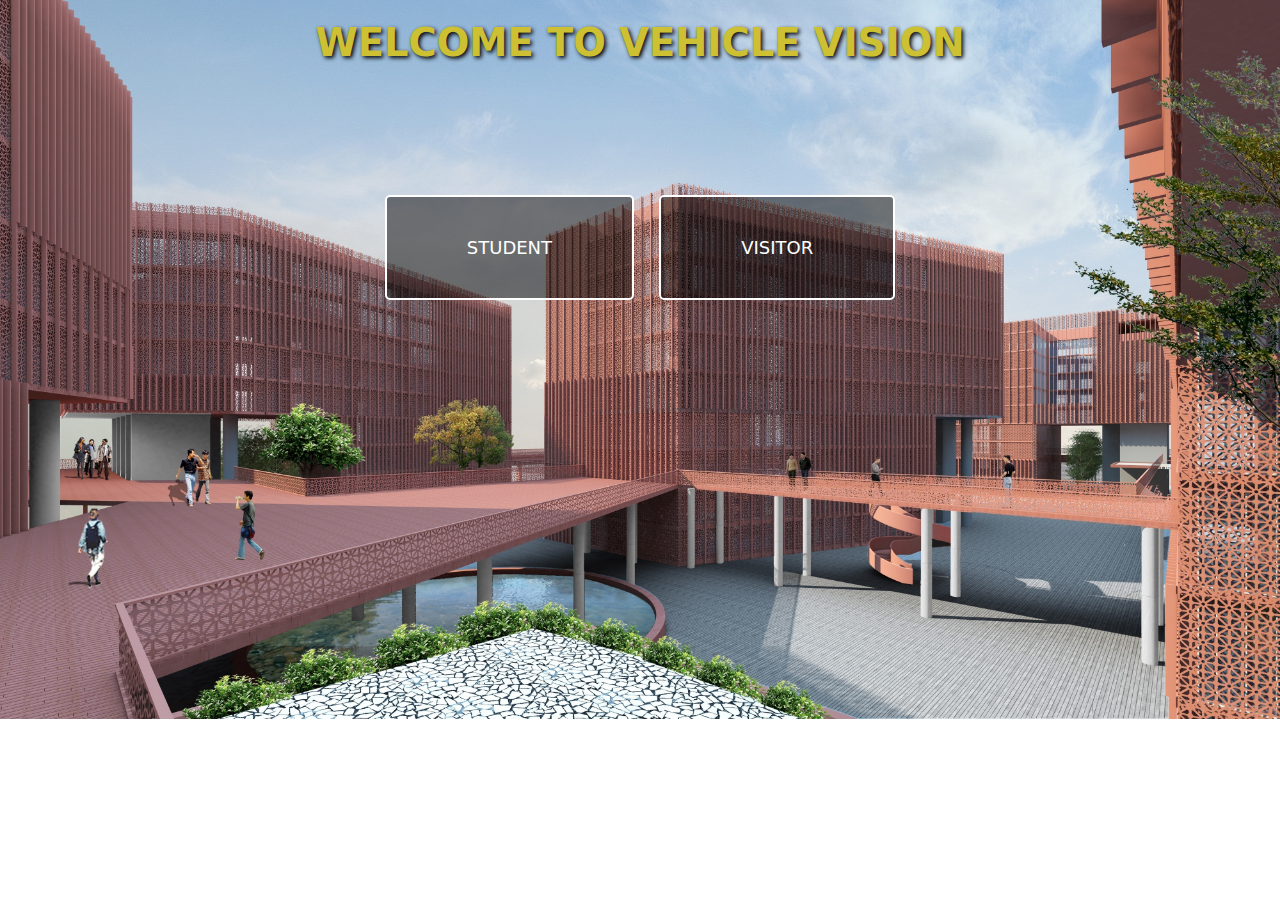
<file: index.html>
<!DOCTYPE html>
<html lang="en">
<head>
    <meta charset="UTF-8">
    <meta name="viewport" content="width=device-width, initial-scale=1.0">
    <link  type="text/css" rel="stylesheet" href="styles.css">
    <title>Vehicle Vision</title>
</head>
<body>
    <div class="header">
        <h1>WELCOME TO VEHICLE VISION</h1>
    </div>

    <div class="form-container">
        <!-- <p>Who are you?</p> -->
        <button id="student">STUDENT</button>
        <button id="parent">VISITOR</button>
    </div>
    <script>
        document.getElementById('student').addEventListener('click', function() {
            // Add action for student button
            window.location.href = 'loginlogin.html'; // Redirect to student page
        });
    
        document.getElementById('parent').addEventListener('click', function() {
            // Add action for parent button
            window.location.href = 'parent.html'; // Redirect to parent page
        });
    
        document.getElementById('faculty').addEventListener('click', function() {
            // Add action for faculty button
            window.location.href = 'faculty_page.html'; // Redirect to faculty page
        });
    </script>
    
</body>
</html>
</file>
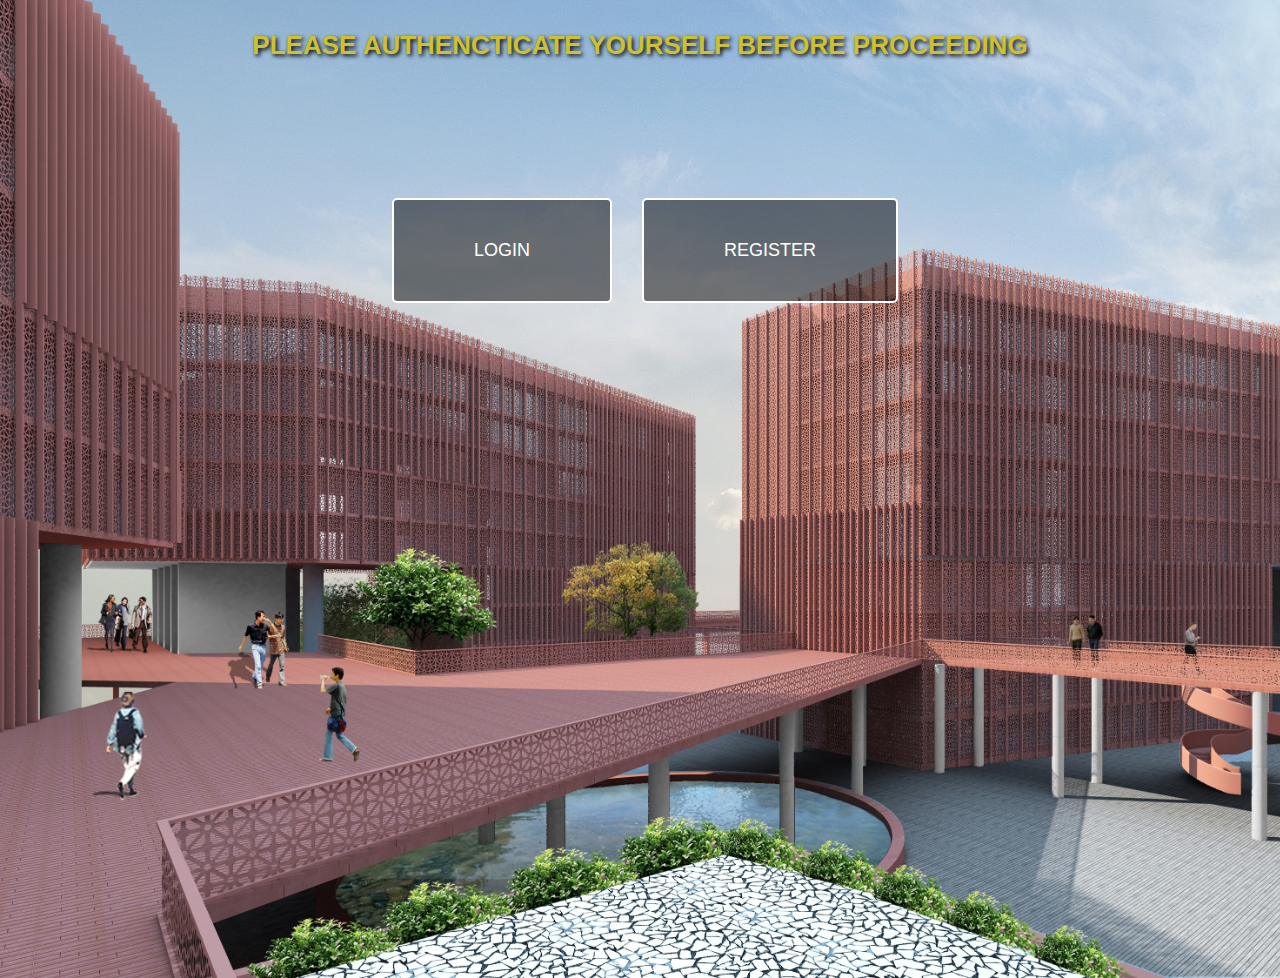
<file: loginlogin.html>
<!DOCTYPE html>
<html lang="en">
<head>
  <style>
    body {
  border: 0;
  margin: 0;
  padding: 0;
  font-family: sans-serif;
  background-color: rgba(250, 250, 250);
  background-image: url(tiet.jpg);
  background-size:cover;
}

.container {
  flex-direction:row;
  flex-wrap: wrap;
  min-height: 100vh;
  justify-content:left;
  align-items: flex-start;
  display: flex;
  text-align: center;
}
.container div {
  margin-top: 120px !important;
      
      display: flex; /* Use flexbox for the inner div too */
      justify-content: center; /* Center the buttons */
    }
.container div > p span {
  color: red;
}

p {
  position: relative;
  top: 30px;
}

p a {
  color: black;
  text-decoration: none;
}

button {
  margin-right: 20px;
  margin-left: 10px;
    padding: 40px 80px; /* Increased padding for bigger size */
    font-size: 18px; /* Larger font size */
    cursor: pointer;
    background-color: rgba(0,0,0,0.5); /* Transparent background */
    border: 2px solid #fff; /* White border */
    color: #fff; /* White text color */
    border-radius: 5px; /* Rounded corners */
    transition: background-color 0.3s, color 0.3s; /* Smooth transition for hover effect */
}
button:last-child {
      margin-right: 0;
    }
button:hover {
    background-color: #020202; /* White background on hover */
    color: #ffffff; /* Black text on hover */
}

h1{
    text-align: center;
    font-family: Verdana, Geneva, Tahoma, sans-serif;
    color: rgb(205, 192, 50);
    font-weight: bold;
    text-shadow: 2px 2px 4px #000;
    font-size: 26px;
    margin-top: 30px !important;
}

  </style>
</head>

<body style="background-color:antiquewhite;">
  <h1>PLEASE AUTHENCTICATE YOURSELF BEFORE PROCEEDING</h1>
    <div class="container">
        <div style="margin: auto;">
          
          <button id="loginBtn" class="log">LOGIN</button><p></p>
          <button id="reg" class="reg">REGISTER</button>

          
        </div>
      </div>
      <script>
        document.getElementById('loginBtn').addEventListener('click', function() {
            window.location.href = 'Login/index_login.html';
        });

        document.getElementById('reg').addEventListener('click', function() {
            window.location.href = 'register/register.html';
        });
    </script>
    
</body>
</html>
</file>
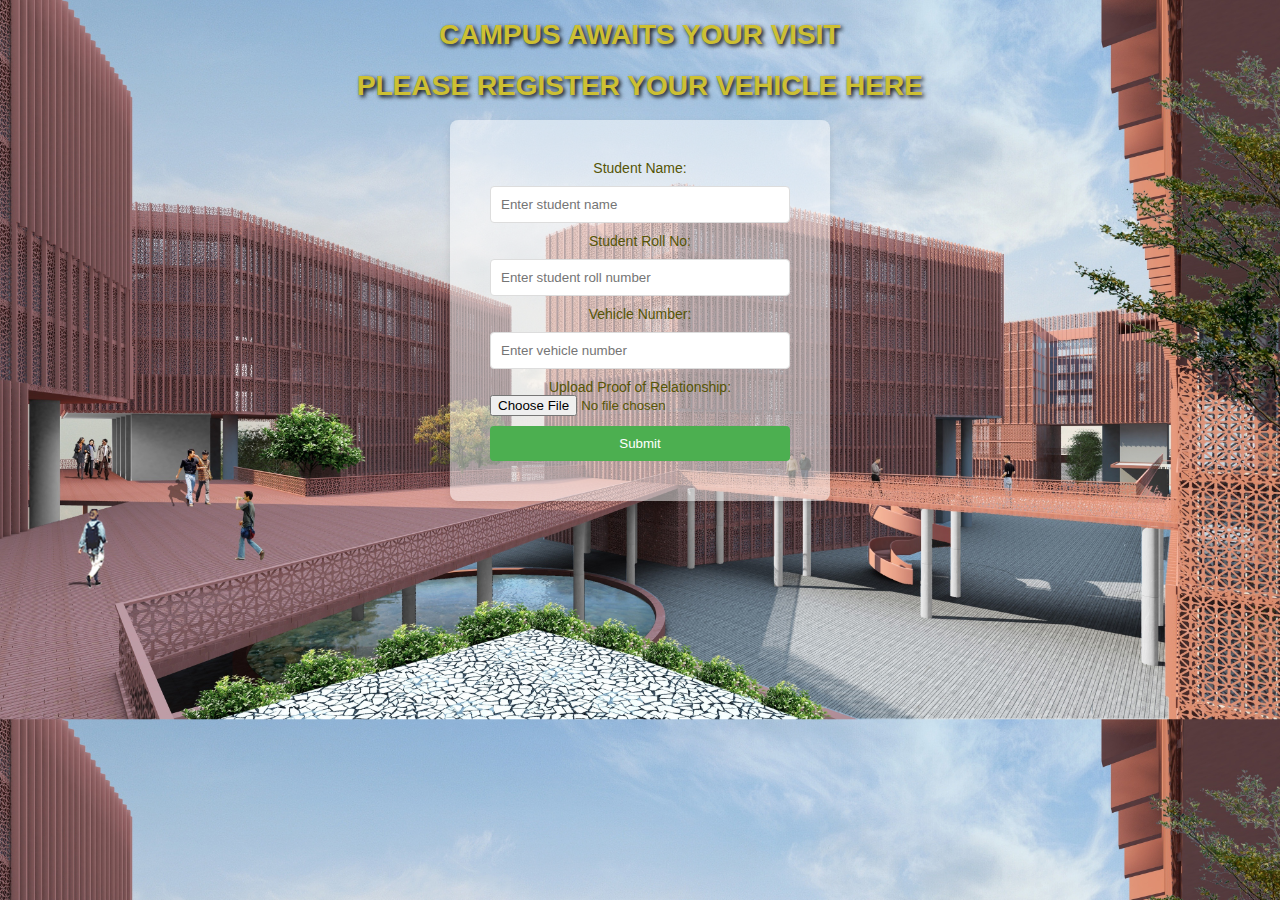
<file: parent.html>
<!DOCTYPE html>
<html lang="en">
<head>
    <meta charset="UTF-8">
    <meta name="viewport" content="width=device-width, initial-scale=1.0">
    <title>Parents</title>
    <link rel="stylesheet" href="parent.css">
</head>
<body>
    <div class="wrapper">
        <h1>CAMPUS AWAITS YOUR VISIT</h1>
        <h1>PLEASE REGISTER YOUR VEHICLE HERE</h1>

        <div class="form-container">
            <form id="registrationForm">
                <label for="studentName">Student Name:</label>
                    <input type="text" id="studentName" name="studentName" placeholder="Enter student name">

                <label for="rollNo">Student Roll No:</label>
                <input type="text" id="rollNo" name="rollNo" placeholder="Enter student roll number"> <!-- Added required attribute -->
    
                <label for="vehicleNumber">Vehicle Number:</label>
                <input type="text" id="vehicleNumber" name="vehicleNumber" placeholder="Enter vehicle number"> <!-- Added required attribute -->
                <label for="proofDocument">Upload Proof of Relationship:</label>
                    <input type="file" id="proofDocument" name="proofDocument" required>
                <button type="submit">Submit</button>
            </form>
        </div>
    </div>
    <div id="popup" class="popup">
        <div class="popup-content">
            <span class="close-btn" onclick="closePopup()">&times;</span>
            <p>You have successfully submitted the details. Thank you!</p>
        </div>
    </div>
    
    <script>
        document.getElementById('registrationForm').addEventListener('submit', function(event) {
            event.preventDefault(); // Prevent the default form submission
            if (this.checkValidity()) { // Check if the form is valid
                showPopup(); // Show the custom popup
                this.reset(); // Reset the form
            }
        });

        function showPopup() {
            document.getElementById('popup').style.display = 'block';
        }

        function closePopup() {
            document.getElementById('popup').style.display = 'none';
        }
    </script>
</body>
</html>
</file>
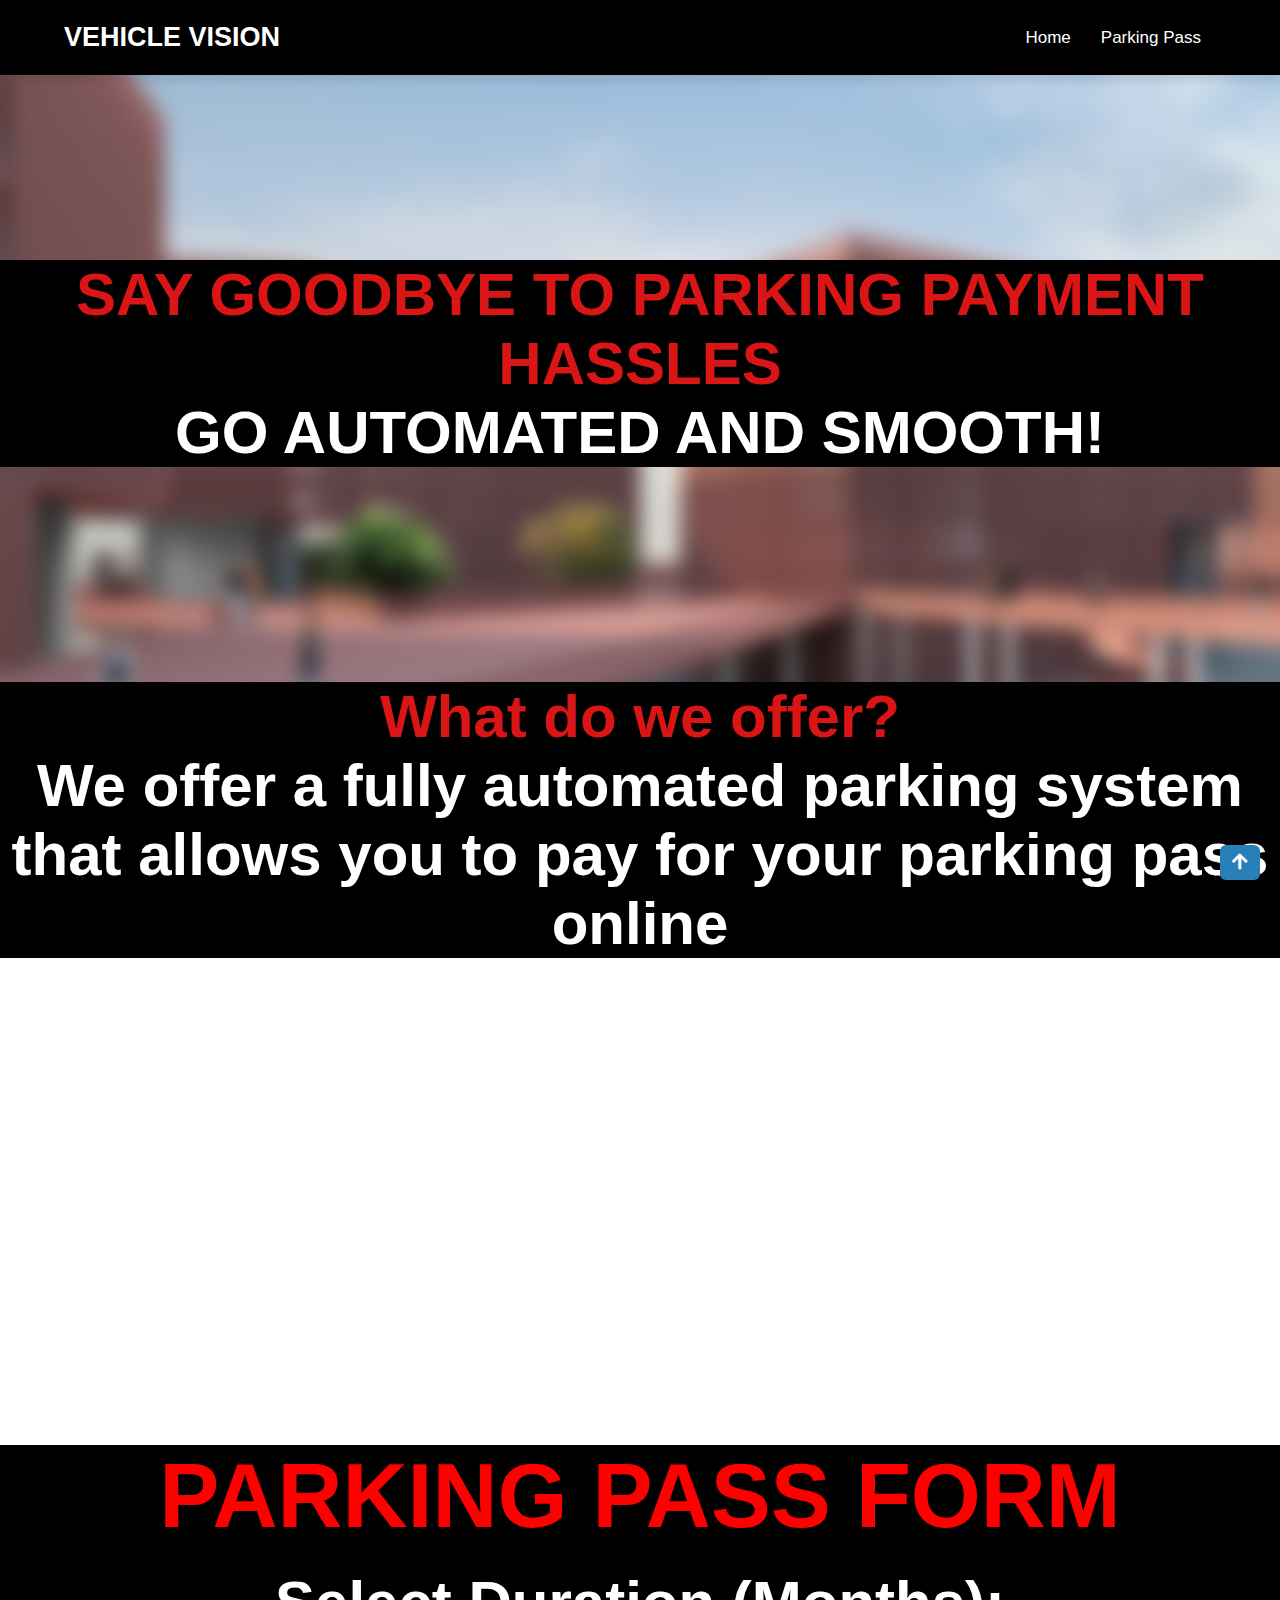
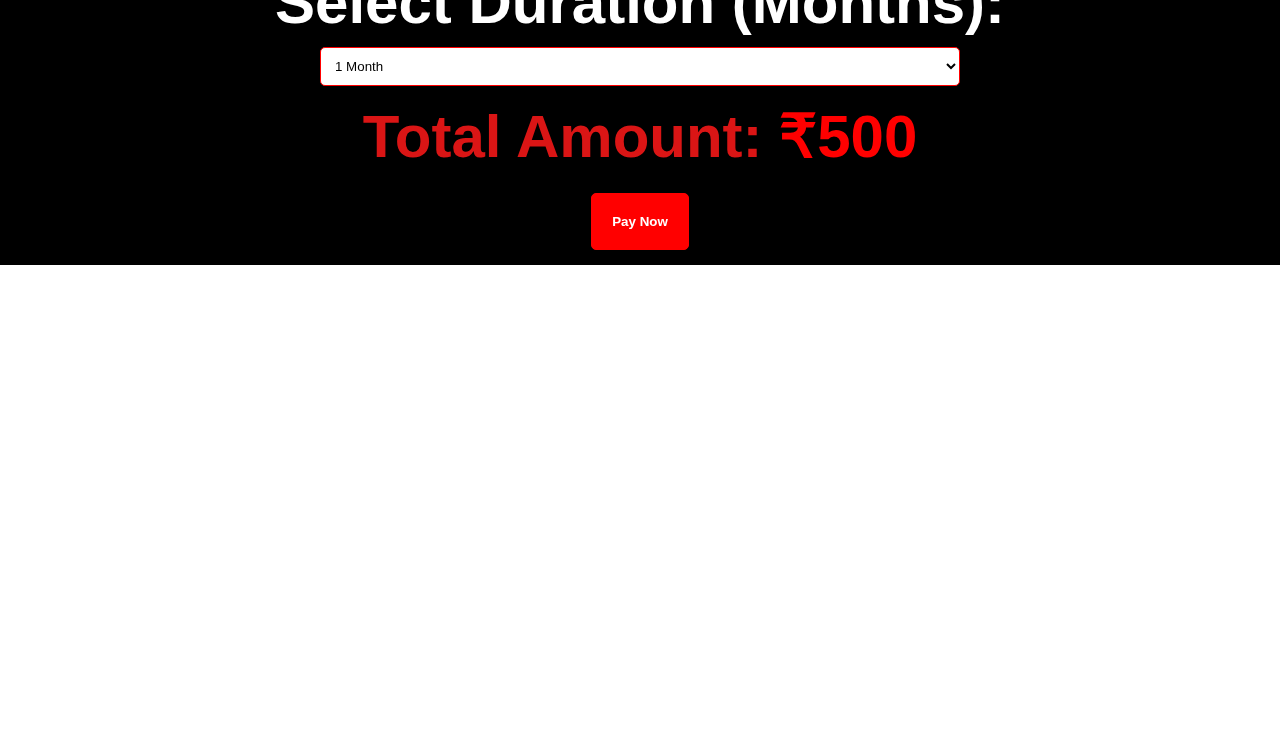
<file: studentHome.html>
<!DOCTYPE html>
<html lang="en">
<head>
    <meta charset="UTF-8">
    <meta name="viewport" content="width=device-width, initial-scale=1.0">
    <title>Student Home</title>
    <link rel="stylesheet" href="studentHome.css">
    <link rel="stylesheet" href="https://cdnjs.cloudflare.com/ajax/libs/font-awesome/5.15.2/css/all.min.css"/>
    <meta name="viewport" content="width=device-width, initial-scale=1.0">
</head>
<body>
    <div class="blur-overlay" id="mainContent"></div>
    <nav>
        <div class="navbar">
          <div class="logo"><a href="#">VEHICLE VISION</a></div>
          <ul class="menu">
            <li><a href="#Home">Home</a></li>
            <li><a href="#About">Parking Pass</a></li>
            <!-- <li><a href="#Category">Check Dues</a></li> -->
          </ul>
        </div>
      </nav>
      <section id="Home">
        <div class="homediv">
            <h4> SAY GOODBYE TO PARKING PAYMENT HASSLES  <h4 style="color: #fff; font-weight: bold;">GO AUTOMATED AND SMOOTH!</h4> </h4>
        </div>
        <div class="homediv">
            <h4> What do we offer? </h4>
            <p style="color: #fff; /* White label text */
            font-weight: bold;"> We offer a fully automated parking system that allows you to pay for your parking pass online </p>
        </div>
      </section>

      <section id="About">
        <div class="homediv2">
        <h2>PARKING PASS FORM</h2>
        <form id="parkingPassForm">
          <label for="months">Select Duration (Months):</label>
          <select id="months" name="months">
            <option value="1">1 Month</option>
            <option value="2">2 Months</option>
            <option value="3">3 Months</option>
            <option value="4">4 Months</option>
            <option value="5">5 Months</option>
            <option value="6">6 Months</option>
            <!-- Add more options as needed -->
          </select>

          
          <p>Total Amount: <span id="totalAmount">₹500</span></p>
          <!-- Payment Option Placeholder -->
          <p><button type="submit">Pay Now</button></p>
        </form>
        </div>
      </section>
      
      <!-- <section id="Category">Category Section</section> -->

      <div class="button">
        <a href="#Home"><i class="fas fa-arrow-up"></i></a>
      </div>

      
      <div id="qrPopup" class="qr-popup" style="display: none;">
        <div class="qr-content">
            <span class="close-btn">&times;</span>
            <img id="qrImage" src="qr.png" alt="QR Code" style="width: 150px; height: 150px;">
            <p style="color: rgb(161, 34, 34); font-size: medium;">Scan this QR code to proceed with payment.</p>
        </div>

      </div>
      <script>
       
       document.addEventListener('DOMContentLoaded', (event) => {
    console.log("Document fully loaded. Adding event listeners...");

    document.getElementById('months').addEventListener('change', function() {
        var pricePerMonth = 500;
        var months = this.value;
        var totalAmount = pricePerMonth * months;
        document.getElementById('totalAmount').textContent = '₹' + totalAmount;
    });

    document.getElementById('parkingPassForm').addEventListener('submit', function(event) {
        event.preventDefault(); // Prevent form from submitting
        console.log("Form submitted. Showing QR popup...");

        var qrPopup = document.getElementById('qrPopup');
        var qrImage = document.getElementById('qrImage');

        // Generate a random QR code - For demonstration, using a placeholder image
        //qrImage.src = "https://via.placeholder.com/150?text=QR+Code";
        qrPopup.style.display = 'block'; // Show the popup
    });

    document.querySelector('.close-btn').addEventListener('click', function() {
        console.log("Closing QR popup...");
        document.getElementById('qrPopup').style.display = 'none';
    });

    document.getElementById('parkingPassForm').addEventListener('submit', function(event) {
        event.preventDefault(); // Prevent form from submitting

        var mainContent = document.getElementById('mainContent');
        var qrPopup = document.getElementById('qrPopup');

        // Show QR popup and apply blur effect
        qrPopup.style.display = 'block';
        mainContent.classList.add('blur-effect');
    });

    document.querySelector('.close-btn').addEventListener('click', function() {
        var mainContent = document.getElementById('mainContent');
        var qrPopup = document.getElementById('qrPopup');

        // Hide QR popup and remove blur effect
        qrPopup.style.display = 'none';
        mainContent.classList.remove('blur-effect');
    });

});

      </script>
      
</body>
</html>
</file>
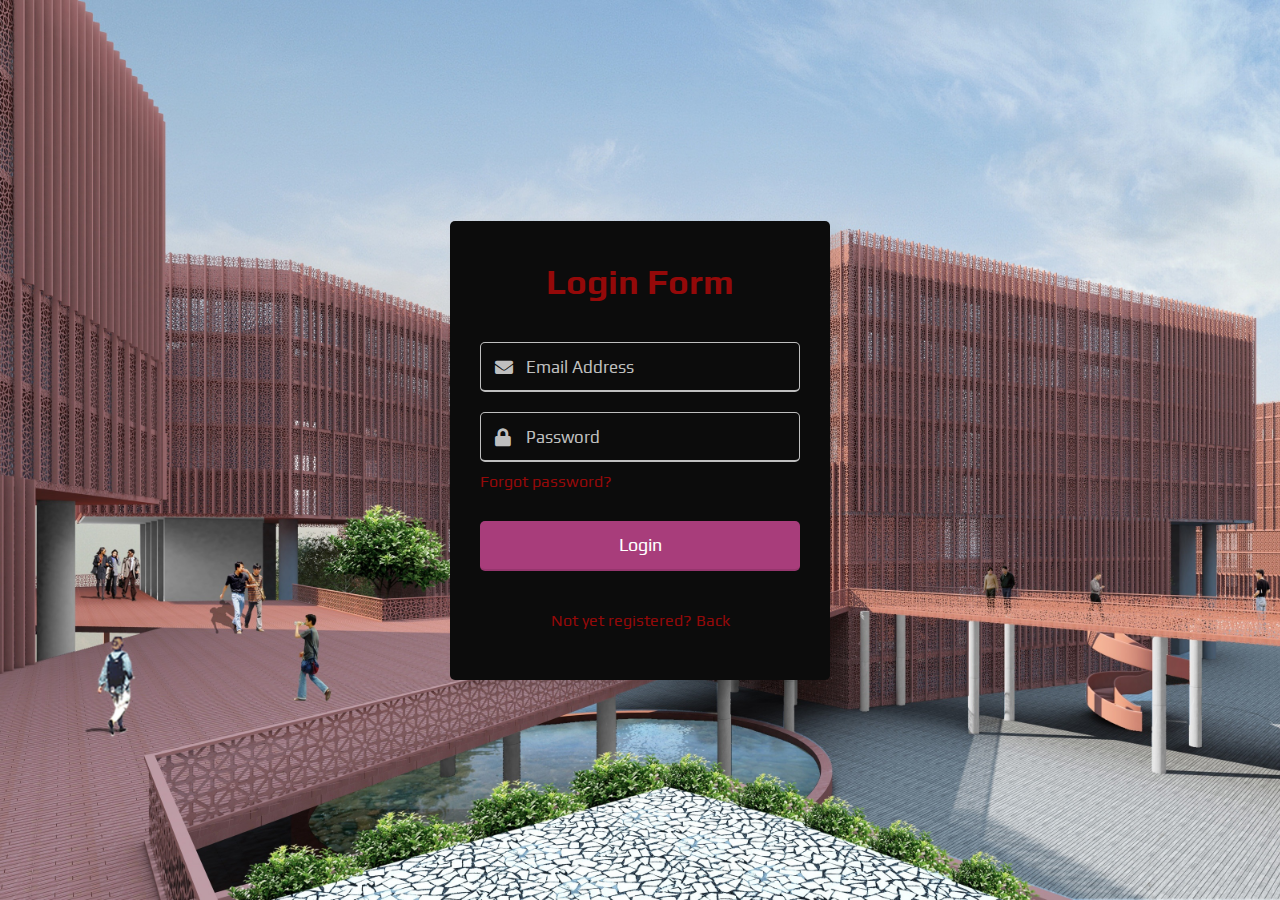
<file: Login/Index_login.html>
<!DOCTYPE html>
<html lang="en">
<head>
  <meta charset="UTF-8">
  <meta name="viewport" content="width=device-width, initial-scale=1.0">
  <title>Login Form</title>
  <link rel="stylesheet" href="Style_login.css">
  <link rel="stylesheet" href="https://cdnjs.cloudflare.com/ajax/libs/font-awesome/5.15.3/css/all.min.css"/>
</head>
<body style="background-color: rgb(30, 29, 27);">
  <div class="wrapper" style="background-color: rgb(12, 12, 12);">
    <header style="color: rgb(148, 9, 9);">Login Form</header>
    <form action="../studentHome.html">
      <div class="field email">
        <div class="input-area">
          <input type="text" placeholder="Email Address">
          <i class="icon fas fa-envelope"></i>
          <i class="error error-icon fas fa-exclamation-circle"></i>
        </div>
        <div class="error error-txt">Email can't be blank</div>
      </div>
      <div class="field password">
        <div class="input-area">
          <input type="password" placeholder="Password">
          <i class="icon fas fa-lock"></i>
          <i class="error error-icon fas fa-exclamation-circle"></i>
        </div>
        <div class="error error-txt">Password can't be blank</div>
      </div>
      <div class="pass-txt"><a href="#" style="color: rgb(148, 9, 9);">Forgot password?</a></div>
      <input type="submit" value="Login" onclick="redirectToHome()">

    </form>
    <div class="sign-txt" style="color: rgb(148, 9, 9);">Not yet registered? <a href="#" style="color: rgb(148, 9, 9);">Back</a></div>
  </div>
  <script>
    function redirectToHome() {
      window.location.href = '../studentHome.html';
    }
  window.onload = function() {
    document.querySelector('.field.email input[type="text"]').value = '';
    document.querySelector('.field.password input[type="password"]').value = '';
  };


  </script>
</body>
</html>
</file>
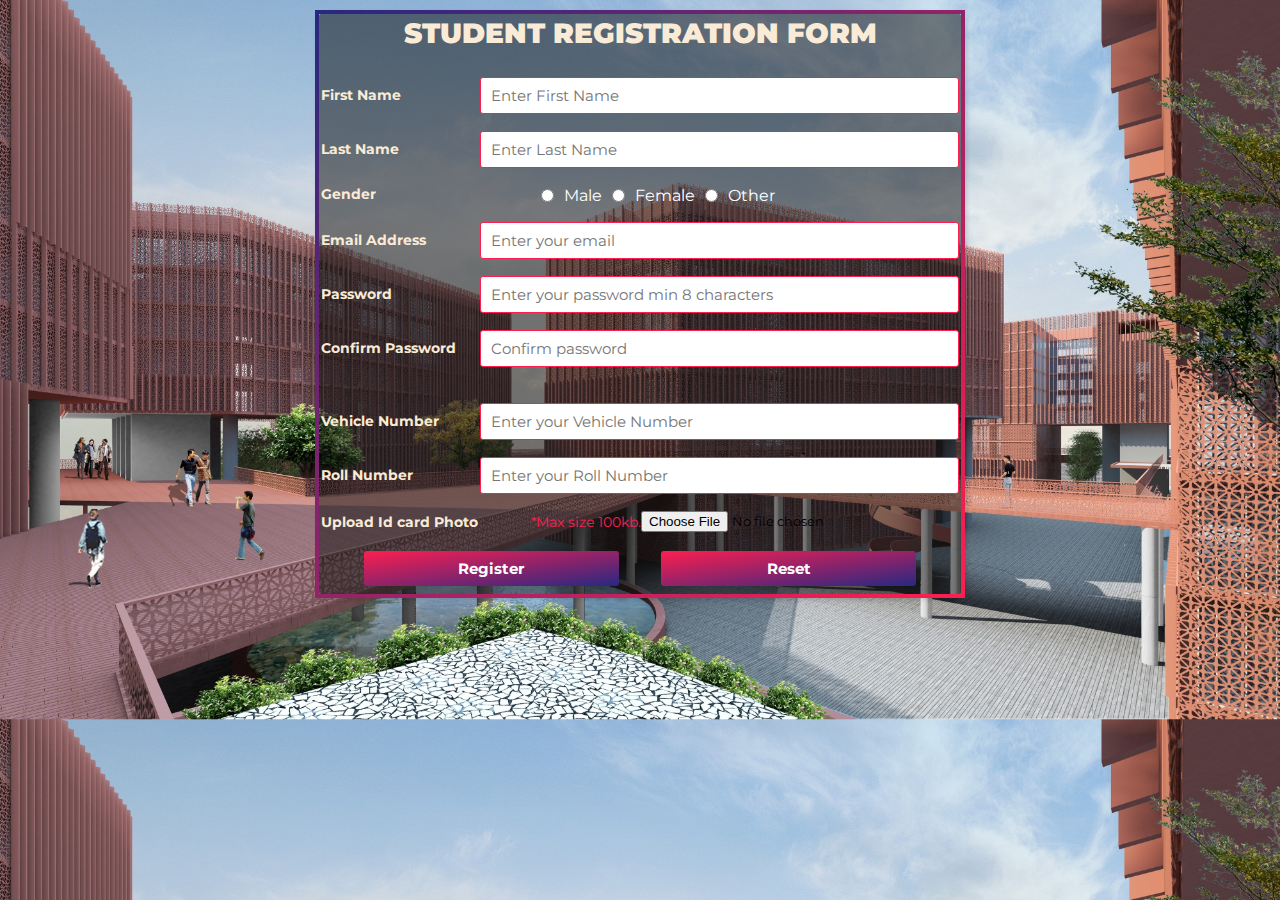
<file: register/register.html>
<!DOCTYPE html>
<html lang="en">

<head>
  <meta charset="UTF-8">
  <meta http-equiv="X-UA-Compatible" content="IE=edge">
  <meta name="viewport" content="width=device-width, initial-scale=1.0">
  <title>Student Registration Form</title>
  <link rel="stylesheet" href="register.css">
  <link rel="stylesheet" href="https://use.fontawesome.com/releases/v5.7.0/css/all.css"
    integrity="sha384-1ZN37f5QGtY3VHgisS14W3ExzMWZxybE1SJSEsQp9s+oqd12jhcu+A56Ebc1zFSJ" crossorigin="anonymous">
    
</head>

<body>
  <div class="wrapper" style="background-color: rgba(12, 12, 12, 0.5);">
    <div class="title">Student Registration Form
    </div>
    <form action="submit.php" method="post">
      <div class="form">

        <div class="inputfield">
          <label>First Name</label>
          <input type="text" class="input" id="name" name="fname" placeholder="Enter first name" maxlength="30"
            pattern="[A-Za-z]{1,32}" title="Enter only alphabets" required>
        </div>

        <div class="inputfield">
          <label>Last Name</label>
          <input type="text" class="input" id="name" name="lname" placeholder="Enter last name" maxlength="30"
            pattern="[A-Za-z]{1,32}" title="Enter only alphabets" required>
        </div>

        <div class="inputfield" id="gender" style="color: white;">
          <label for="">Gender</label>
          <input type="radio" name="gender" id="radio" value="Male" >Male
          <input type="radio" name="gender" id="radio" value="Female">Female
          <input type="radio" name="gender" id="radio" value="Female">Other

        </div>
        <div class="inputfield">
          <label>Email Address</label>
          <input type="email" class="input" name="email" placeholder="Enter your email"
            pattern="[a-z0-9._%+-]+@[a-z0-9.-]+\.[a-z]{2,63}$" required>
        </div>

        <div class="inputfield">
          <label>Password</label>
          <input type="password" class="input" id="password" name="password" placeholder="Enter your password min 8 characters"
            autocomplete="off" onkeyup='check()' pattern="(?=.*\d)(?=.*[a-z])(?=.*[A-Z]).{8,}"
            title="Must contain at least one number and one uppercase and lowercase letter, and at least 8 or more characters"
            maxlength="100" minlength="8" required>
        </div>

        <div class="inputfield">
          <label>Confirm Password</label>
          <input type="password" onkeyup='check()' class="input" id="confirm-password" name="confirmPassword"
            placeholder="Confirm password" autocomplete="off" pattern="(?=.*\d)(?=.*[a-z])(?=.*[A-Z]).{8,}"
            title="Must contain at least one number and one uppercase and lowercase letter, and at least 8 or more characters"
            maxlength="100" minlength="8" required>
        </div>

        <p id="message"></p>

        

        

        <div class="inputfield">
          <label>Vehicle Number</label>
          <input type="number" class="input" name="vehicle" placeholder="Enter your Vehicle Number" 
            pattern="^[0-9]{6}$" required>
        </div>

        <div class="inputfield">
          <label>Roll Number</label>
          <input type="number" class="input" name="roll" placeholder="Enter your Roll Number" 
            pattern="^[0-9]{6}$" required>
        </div>

      

        <div class="inputfield">
          <label>Upload Id card Photo</label><p id="file-size">*Max size 100kb.</p>
          <input type="file" name="myfile" id="myfile" placeholder="Upload your photo" rows="7" required />
          
        </div>
<!-- 
        <div class="inputfield terms">
          <label class="check">
            <input type="checkbox" name="check" value="Declared" required>
            <span class="checkmark"></span>
          </label>
          <p style="color: white;">I hereby declare that the above information provided is true and correct.</p>
        </div>

        <div class="inputfield" required>
          <div data-netlify-recaptcha="true"></div>
        </div>
      -->
        <div class="inputfield btns" id="btn">
          <button type="submit" value="Register" class="btn" onclick="checkPassword()">Register</button>
          <button type="reset" value="Reset" class="btn">Reset</button>
        </div>

      </div>
    </form>
  </div>

</body>

</html>
</file>
<file: styles.css>
* {
    margin: 0;
    padding: 0;
    scroll-behavior: smooth;
    font-family: 'Poppins', system-ui, -apple-system, BlinkMacSystemFont, 'Segoe UI', Roboto, Oxygen, Ubuntu, Cantarell, 'Open Sans', 'Helvetica Neue', sans-serif;
}
body {
    overflow: auto;
    background-color: var(--dusky-green);
    background-image: url('tiet.jpg')!important;
    background-size: cover;
    background-repeat: no-repeat;
    text-align: center;
    padding: 20px;
}

.header {
    text-align: center;
    font-family:fantasy;
    font-weight: bolder;
    font-size: larger;
    color: rgb(205, 192, 50);
    text-shadow: 2px 2px 4px #000;
}

.logo {
    width: 100px; /* Adjust as needed */
    height: auto;
    margin-left: 20px;
}

.form-container {
    margin-top: 120px;
}

button {
    margin: 10px;
    padding: 40px 80px; /* Increased padding for bigger size */
    font-size: 18px; /* Larger font size */
    cursor: pointer;
    background-color: rgba(0,0,0,0.5); /* Transparent background */
    border: 2px solid #fff; /* White border */
    color: #fff; /* White text color */
    border-radius: 5px; /* Rounded corners */
    transition: background-color 0.3s, color 0.3s; /* Smooth transition for hover effect */
}

button:hover {
    background-color: #020202; /* White background on hover */
    color: #ffffff; /* Black text on hover */
}
p{
    font-size:30px;
    font-weight: bold;
}

.qr-popup {
    position: fixed;
    left: 0;
    top: 0;
    width: 100%;
    height: 100%;
    background: rgba(0, 0, 0, 0.7);
    display: flex;
    justify-content: center;
    align-items: center;
}

.qr-content {
    background: #fff;
    padding: 20px;
    border-radius: 5px;
    text-align: center;
}

.close-btn {
    float: right;
    font-size: 20px;
    cursor: pointer;
}
</file>
<file: parent.css>
body{
    background-image: url('tiet.jpg') !important; 
    background-size: cover;
    display: flex;
    justify-content: center;
    margin: 0;
}
.wrapper{
    text-align: center;
    font-family: Verdana, Geneva, Tahoma, sans-serif;
    color: rgb(205, 192, 50);
    font-weight: bold;
    text-shadow: 2px 2px 4px #000;
    font-size: 14px;
}
.form-container {
    background-color: rgba(255, 255, 255, 0.5); /* Semi-transparent white background */
    padding: 40px;
    font-weight: 200;
    text-shadow: none;
    margin: auto;
    border-radius: 8px;
    box-shadow: 0 4px 8px rgba(0, 0, 0, 0.1);
    width: 300px;
    color: rgb(85, 85, 6);
}

form {
    display: flex;
    flex-direction: column;
}

input[type="text"] {
    padding: 10px;
    margin: 10px 0;
    border-radius: 4px;
    border: 1px solid #ddd;
}

button {
    background-color: #4CAF50;
    color: white;
    padding: 10px;
    border: none;
    border-radius: 4px;
    cursor: pointer;
    margin-top: 10px;
}

button:hover {
    background-color: #45a049;
}
.popup {
    display: none; /* Hidden by default */
    position: fixed; /* Stay in place */
    z-index: 1; /* Sit on top */
    left: 0;
    top: 0;
    width: 100%; /* Full width */
    height: 100%; /* Full height */
    overflow: auto; /* Enable scroll if needed */
    background-color: rgb(0,0,0); /* Fallback color */
    background-color: rgba(0,0,0,0.4); /* Black w/ opacity */
}

.popup-content {
    background-color: #fefefe;
    margin: 15% auto; /* 15% from the top and centered */
    padding: 20px;
    border: 1px solid #888;
    width: 80%; /* Could be more or less, depending on screen size */
}

.close-btn {
    color: #aaa;
    float: right;
    font-size: 28px;
    font-weight: bold;
}

.close-btn:hover,
.close-btn:focus {
    color: black;
    text-decoration: none;
    cursor: pointer;
}
</file>
<file: studentHome.css>
body{
    background-image: url('tiet.jpg') !important;
    background-size: cover;
    background-repeat: no-repeat;
    background-attachment: fixed;
    margin: 0;
    padding: 0;
    height: 100%;
    width: 100%;
}
.blur-overlay {
    position: fixed;
    top: 0;
    left: 0;
    right: 0;
    bottom: 0;
    backdrop-filter: blur(10px);
    z-index: -1; /* Ensure it stays behind other content */
}

@import url('https://fonts.googleapis.com/css2?family=Poppins:wght@200;300;400;500;600;700&display=swap');
*{
  margin: 0;
  padding: 0;
  box-sizing: border-box;
  font-family: 'Poppins', sans-serif;
}
nav{
 position: fixed;
 left: 0;
 top: 0;
 width: 100%;
 height: 75px;
 background: #000000;
 box-shadow: 0 5px 10px rgba(0, 0, 0, 0.1);
}
nav .navbar{
 display: flex;
 align-items: center;
 justify-content: space-between;
 height: 100%;
 max-width: 90%;
 background: #000000;
 margin: auto;
}
nav .navbar .logo a{
  color: #fff;
  font-size: 27px;
  font-weight: 600;
  text-decoration: none;
}
nav .navbar .menu{
  display: flex;
}
.navbar .menu li{
  list-style: none;
  margin: 0 15px;
}
.navbar .menu li a{
  color: #fff;
  font-size: 17px;
  font-weight: 500;
  text-decoration: none;
}
#Home > .homediv:first-child {
    margin-top: 260px; /* Adjust this value as needed */
  }
  


section{
  display: block;
  height: 100vh;
  width: 100%;
  align-items: center;
  justify-content: center;
  color: #da1515;
  font-size: 60px;
  font-family:Verdana, Geneva, Tahoma, sans-serif;
  text-align: center;
  text-decoration: solid;
  font-weight: bolder;
}
.homediv{
  background-color: rgb(0, 0, 0);
  width: 100% !important;
  text-align: center; /* Example alignment, adjust as needed */
  margin-bottom: 215px;
}
.homediv2{
    background-color: rgb(0, 0, 0);
    width: 100% !important;
    text-align: center; /* Example alignment, adjust as needed */
    margin-top: 285px;
       
}
.homediv2 h2 {
    color: #ff0000; /* Red color for the heading */
    margin-bottom: 20px; /* Space below the heading */
  }

  .homediv2 form {
    display: flex;
    flex-direction: column; /* Stack form elements vertically */
    align-items: center; /* Center align form elements */
  }

  .homediv2 label {
    margin-bottom: 10px; /* Space below each label */
    color: #fff; /* White label text */
    font-weight: bold; /* Bold font for labels */
  }
  .homediv2 select, .homediv2 input[type="submit"] {
    width: 50%; /* Full width for inputs */
    padding: 10px; /* Padding inside inputs */
    margin-bottom: 15px; /* Space below each input */
    border: 1px solid #ff0000; /* Red border for inputs */
    border-radius: 5px; /* Rounded corners for inputs */
    background-color: #fff; /* White background for inputs */
    color: #000; /* Black text for inputs */
  }

  homediv2 input[type="submit"] {
    background-color: #ff0000; /* Red background for submit button */
    color: #fff; /* White text for submit button */
    cursor: pointer; /* Pointer cursor on hover */
    transition: background-color 0.3s; /* Smooth transition for hover effect */
  }

  .homediv2 input[type="submit"]:hover {
    background-color: #cc0000; /* Darker red on hover */
  }
  .homediv2 button {
    padding: 20px; /* Padding inside button */
    margin-bottom: 15px; /* Space below the button */
    border: 1px solid #ff0000; /* Red border for button */
    border-radius: 5px; /* Rounded corners for button */
    background-color: #ff0000; /* Red background for button */
    color: #fff; /* White text for button */
    font-weight: bold; /* Bold font for button */
    cursor: pointer; /* Pointer cursor on hover */
    transition: background-color 0.3s; /* Smooth transition for hover effect */
}

.homediv2 button:hover {
    background-color: #cc0000; /* Darker red on hover */
}

  
#totalAmount {
    color: #ff0000; /* Red color for total amount */
    font-weight: bold; /* Bold font for total amount */
  }


.button a{
  position: fixed;
  bottom: 20px;
  right: 20px;
  color: #fff;
  background: #2980b9;
  padding: 7px 12px;;
  font-size: 18px;
  border-radius: 6px;
  box-shadow: rgba(0, 0, 0, 0.15);
}

.qr-popup {
  z-index: 10;
  position: fixed;
  left: 50%;
  top: 80%;
  width: 50%;
  height: 100%;
  background:transparent;
  display: flex;
  justify-content: center;
  align-items: center;
  transform: translate(-50%, -50%);
}

.qr-content {
  background: #fff;
  padding: 40px;
  border-radius: 5px;
  text-align: center;
}


.close-btn {
  float: right;
  font-size: 30px;
  cursor: pointer;
}
.blur-effect {
  filter: blur(5px);
}
</file>
<file: Login/Style_login.css>
@import url('https://fonts.googleapis.com/css2?family=Play&display=swap');

*{
  margin: 0;
  padding: 0;
  box-sizing: border-box;
  font-family: 'Play', sans-serif;
}
body{
  width: 100%;
  height: 100vh;
  display: flex;
  align-items: center;
  justify-content: center;
  background-image: url('../tiet.jpg') !important; 
  background-size: cover;
}

.wrapper{
  width: 380px;
  padding: 40px 30px 50px 30px;
  background: #fff;
  border-radius: 5px;
  text-align: center;
  box-shadow: 10px 10px 15px rgba(0,0,0,0.1);
}
.wrapper header{
  font-size: 35px;
  font-weight: 600;
}
.wrapper form{
  margin: 40px 0;
}
form .field{
  width: 100%;
  margin-bottom: 20px;
}
form .field.shake{
  animation: shake 0.3s ease-in-out;
}
@keyframes shake {
  0%, 100%{
    margin-left: 0px;
  }
  20%, 80%{
    margin-left: -12px;
  }
  40%, 60%{
    margin-left: 12px;
  }
}
form .field .input-area{
  height: 50px;
  width: 100%;
  position: relative;
}
form input{
  color: #fff;
  width: 100%;
  height: 100%;
  outline: none;
  padding: 0 45px;
  font-size: 18px;
  background: none;
  caret-color: #A83D7B;
  border-radius: 5px;
  border: 1px solid #bfbfbf;
  border-bottom-width: 2px;
  transition: all 0.2s ease;
}
form .field input:focus,
form .field.valid input{
  border-color: #A83D7B;
}
form .field.shake input,
form .field.error input{
  border-color: #dc3545;
}
.field .input-area i{
  position: absolute;
  top: 50%;
  font-size: 18px;
  pointer-events: none;
  transform: translateY(-50%);
}
.input-area .icon{
  left: 15px;
  color: #bfbfbf;
  transition: color 0.2s ease;
}
.input-area .error-icon{
  right: 15px;
  color: #dc3545;
}
form input:focus ~ .icon,
form .field.valid .icon{
  color: #A83D7B;
}
form .field.shake input:focus ~ .icon,
form .field.error input:focus ~ .icon{
  color: #bfbfbf;
}
form input::placeholder{
  color: #bfbfbf;
  font-size: 17px;
}
form .field .error-txt{
  color: #dc3545;
  text-align: left;
  margin-top: 5px;
}
form .field .error{
  display: none;
}
form .field.shake .error,
form .field.error .error{
  display: block;
}
form .pass-txt{
  text-align: left;
  margin-top: -10px;
}
.wrapper a{
  color: #A83D7B;
  text-decoration: none;
}
.wrapper a:hover{
  text-decoration: underline;
}
form input[type="submit"]{
  height: 50px;
  margin-top: 30px;
  color: #fff;
  padding: 0;
  border: none;
  background: #A83D7B;
  cursor: pointer;
  border-bottom: 2px solid rgba(0,0,0,0.1);
  transition: all 0.3s ease;
}
form input[type="submit"]:hover{
  background: #A83D7B;
}
</file>
<file: register/register.css>
@import url('https://fonts.googleapis.com/css?family=Montserrat:400,700&display=swap');

* {
  margin: 0;
  padding: 0;
  padding-bottom: 2px;
  box-sizing: border-box;
  font-family: 'Montserrat', sans-serif;
}

body {
  background-color: rgb(30, 29, 27);
  background-image: url('../tiet.jpg') !important;
  background-size: cover;
}

@keyframes gradient {
	0% {
		background-position: 0% 50%;
	}
	50% {
		background-position: 100% 50%;
	}
}

.wrapper {
  max-height: 100vh; /* This will make sure that the wrapper does not exceed the height of the viewport */
   /* This will add a scrollbar to the wrapper itself if the content is too tall */
  padding: 20px; /* Reduce padding if necessary */
  background: rgba(57, 25, 25, 0.5);
  height:auto;
  max-width: 650px;
  width: 100%;
  background: transparent;
  margin-top: 10px ;
  margin-left: auto;
  margin-right: auto;
  box-shadow: 2px 2px 4px rgba(0, 0, 0, 0.125);
  padding: 2px;
  border-radius: 1em;
  border-width: 4px;
  border-style: solid;
  border-image: linear-gradient(to top left, #fe1e50 0%, #282881 100%) 1;
}

.wrapper .title {
  font-size: 28px;
  font-weight: 900;
  margin-bottom: 25px;
  color: antiquewhite;
  text-transform: uppercase;
  text-align: center;
}

.wrapper .form {
  width: 100%;
}

.wrapper .form .inputfield {
  margin-bottom: 15px;
  display: flex;
  align-items: center;
}

.wrapper .form .inputfield label {
  width: 200px;
  color: antiquewhite;
  margin-right: 10px;
  font-size: 14px;
  font-weight: bold;
}

.wrapper .form .inputfield .input,
.wrapper .form .inputfield .textarea {
  width: 100%;
  outline: none;
  border: 1px solid #fe1e50;
  font-size: 15px;
  padding: 8px 10px;
  border-radius: 3px;
  transition: all 0.3s ease;
}

.wrapper .form .inputfield .textarea {
  width: 100%;
  height: 125px;
  resize: none;
}

.wrapper .form .inputfield .custom_select {
  position: relative;
  width: 100%;
  height: 37px;
}

.wrapper .form .inputfield .custom_select:before {
  content: "";
  position: absolute;
  top: 12px;
  right: 10px;
  border: 8px solid;
  border-color: #fe1e50 transparent transparent transparent;
  pointer-events: none;
}

.wrapper .form .inputfield .custom_select select {
  -webkit-appearance: none;
  -moz-appearance: none;
  appearance: none;
  outline: none;
  width: 100%;
  height: 100%;
  border: 0px;
  padding: 8px 10px;
  font-size: 15px;
  border: 1px solid #fe1e50;
  border-radius: 3px;
}

.wrapper .form .inputfield .input:focus,
.wrapper .form .inputfield .textarea:focus,
.wrapper .form .inputfield .custom_select select:focus {
  border: 1px solid #282881;
}

.wrapper .form .inputfield p {
  font-size: 14px;
}

.wrapper .form .inputfield .check {
  width: 15px;
  height: 15px;
  position: relative;
  display: block;
  cursor: pointer;
}

.wrapper .form .inputfield .check input[type="checkbox"] {
  position: absolute;
  top: 0;
  left: 0;
  opacity: 0;
}

.wrapper .form .inputfield .check .checkmark {
  width: 15px;
  height: 15px;
  border: 1px solid #fe1e50;
  display: block;
  position: relative;
}

.wrapper .form .inputfield .check .checkmark:before {
  content: "";
  position: absolute;
  top: 1px;
  left: 2px;
  width: 5px;
  height: 2px;
  border: 2px solid;
  border-color: transparent transparent #fff #fff;
  transform: rotate(-45deg);
  display: none;
}

.wrapper .form .inputfield .check input[type="checkbox"]:checked~.checkmark {
  background: #282881;
}

.wrapper .form .inputfield .check input[type="checkbox"]:checked~.checkmark:before {
  display: block;
}

.wrapper .form .inputfield .btn {
  width: 40%;
  padding: 8px 10px;
  font-size: 15px;
  font-weight: bold;
  border: 0px;
  background: linear-gradient(to bottom right, #fe1e50 0%, #282881 100%);
  color: #fff;
  cursor: pointer;
  border-radius: 3px;
  outline: none;
}

.wrapper .form .inputfield .btn:hover {
  background: linear-gradient(to top left, #fe1e50 0%, #282881 100%);

}

.wrapper .form .inputfield:last-child {
  margin-bottom: 0;
}

@media (max-width: 768px) {
  .wrapper {
    padding: 10px; /* Even smaller padding on smaller screens */
  }
  /* Adjust font sizes, margins, and paddings of form elements here if necessary */
}

@media (max-width:420px) {
  .wrapper .form .inputfield {
    flex-direction: column;
    align-items: flex-start;
  }

  .wrapper .form .inputfield label {
    margin-bottom: 5px;
  }

  .wrapper .form .inputfield.terms {
    flex-direction: row;
  }

  #btn, #gender{
    flex-direction: row;
    align-items: flex-start;
  }
  #hobbies{
    display:inline-block;
    width: 30%;
    
  }
  
}

#radio {
  margin: 0 10px 0 10px;
}

#btn,
#phone-codes {
  display: flex;
  justify-content: space-evenly;
}

#phone-codes {
  width: 20%;
  height: 37px;

}

.hobbies {
  position: relative;
  display: contents;
  justify-content: flex-start;
}

#phone-number {
  width: 83%;
}

#message {
  font-size: 14px;
  margin: 2px 0;
  display: inline-block;
  color: black;
  padding: 5px 150px;
}

#name {
  text-transform: capitalize;
}
#file-size{
  color: #fe1e50;
}
</file>
